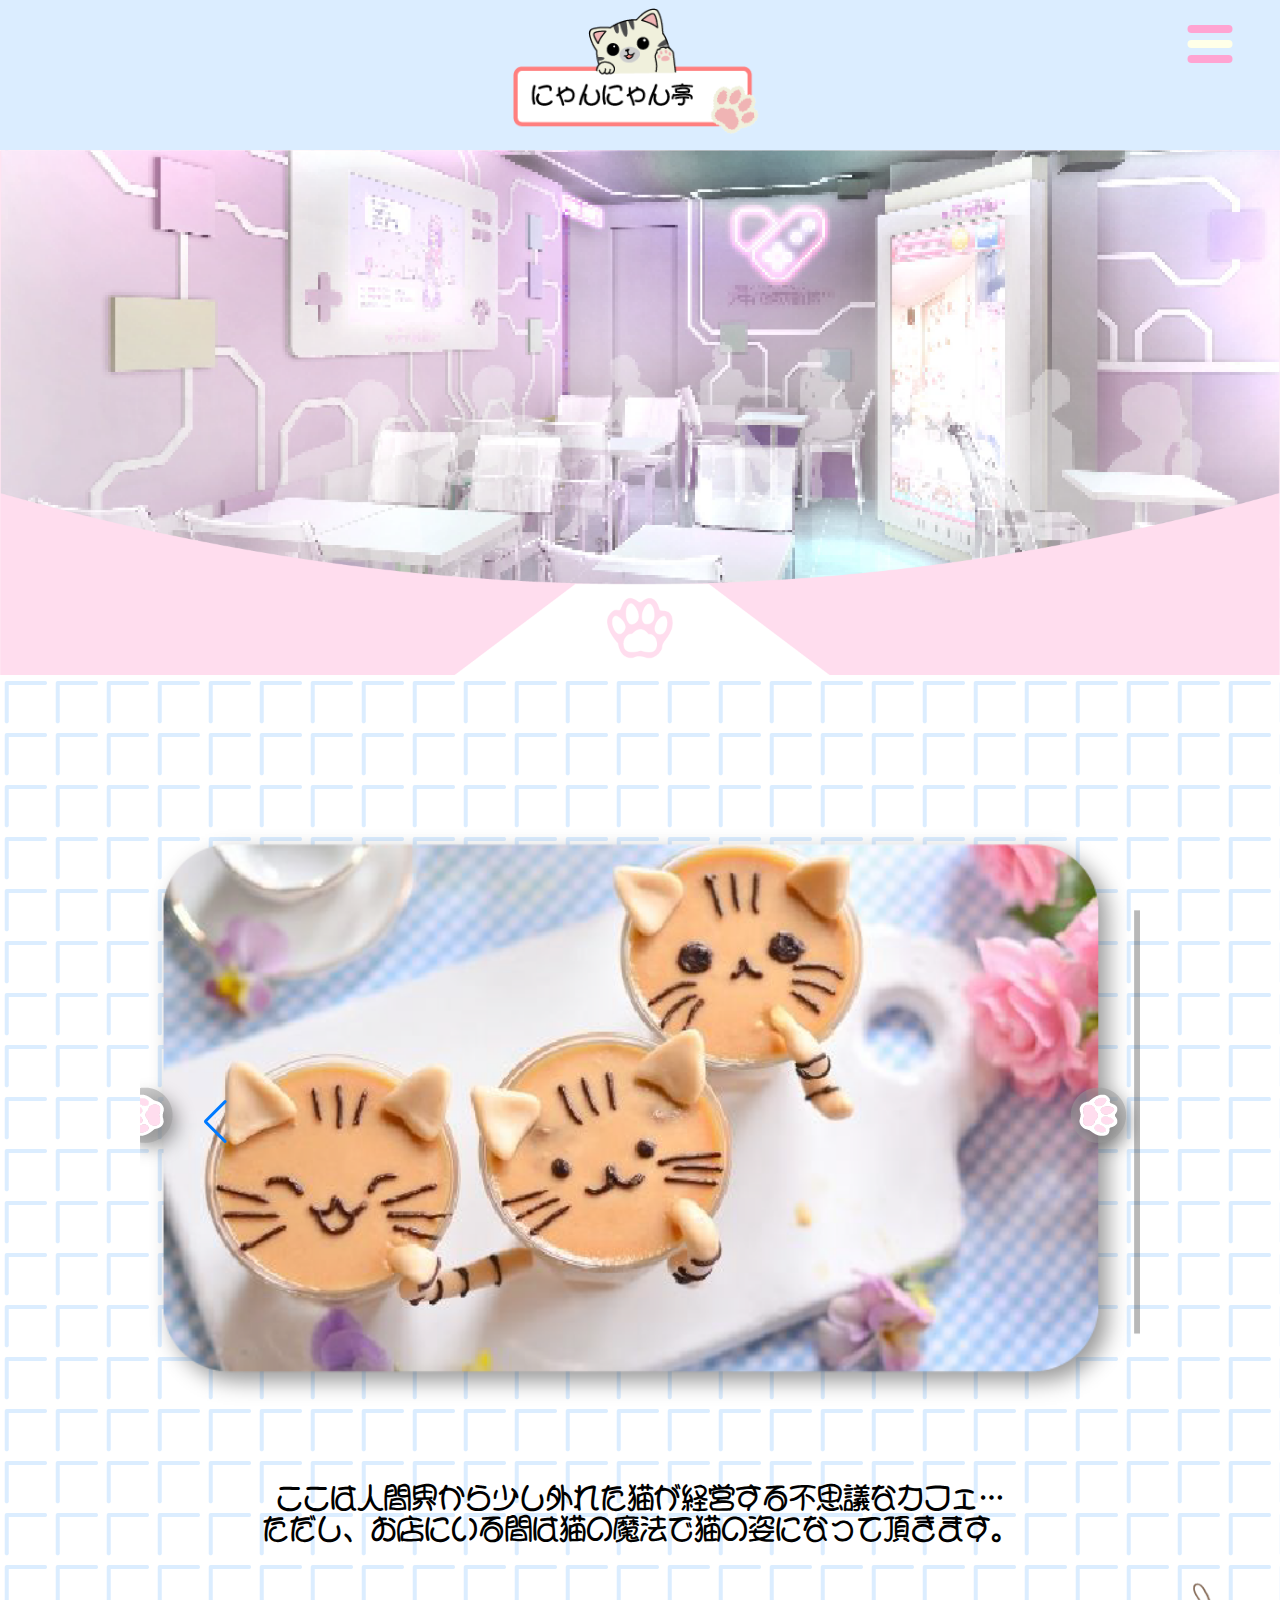
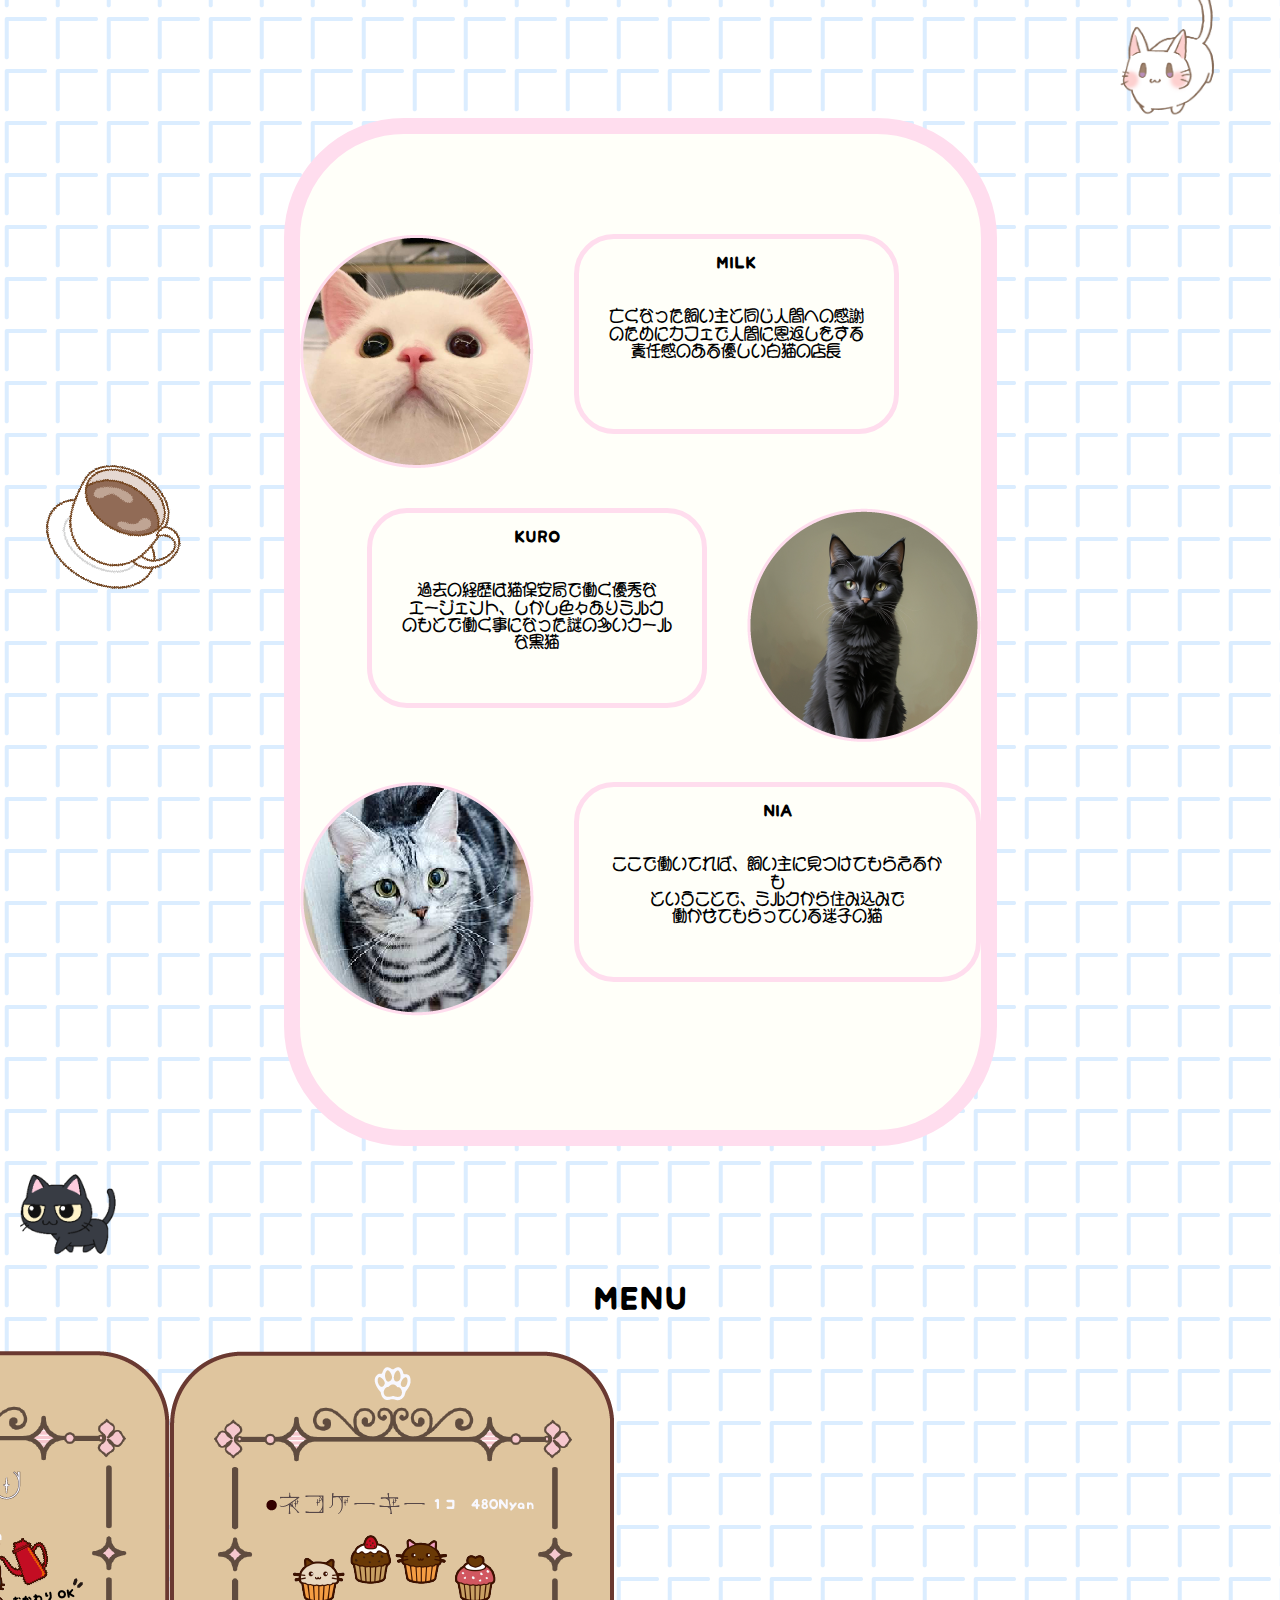
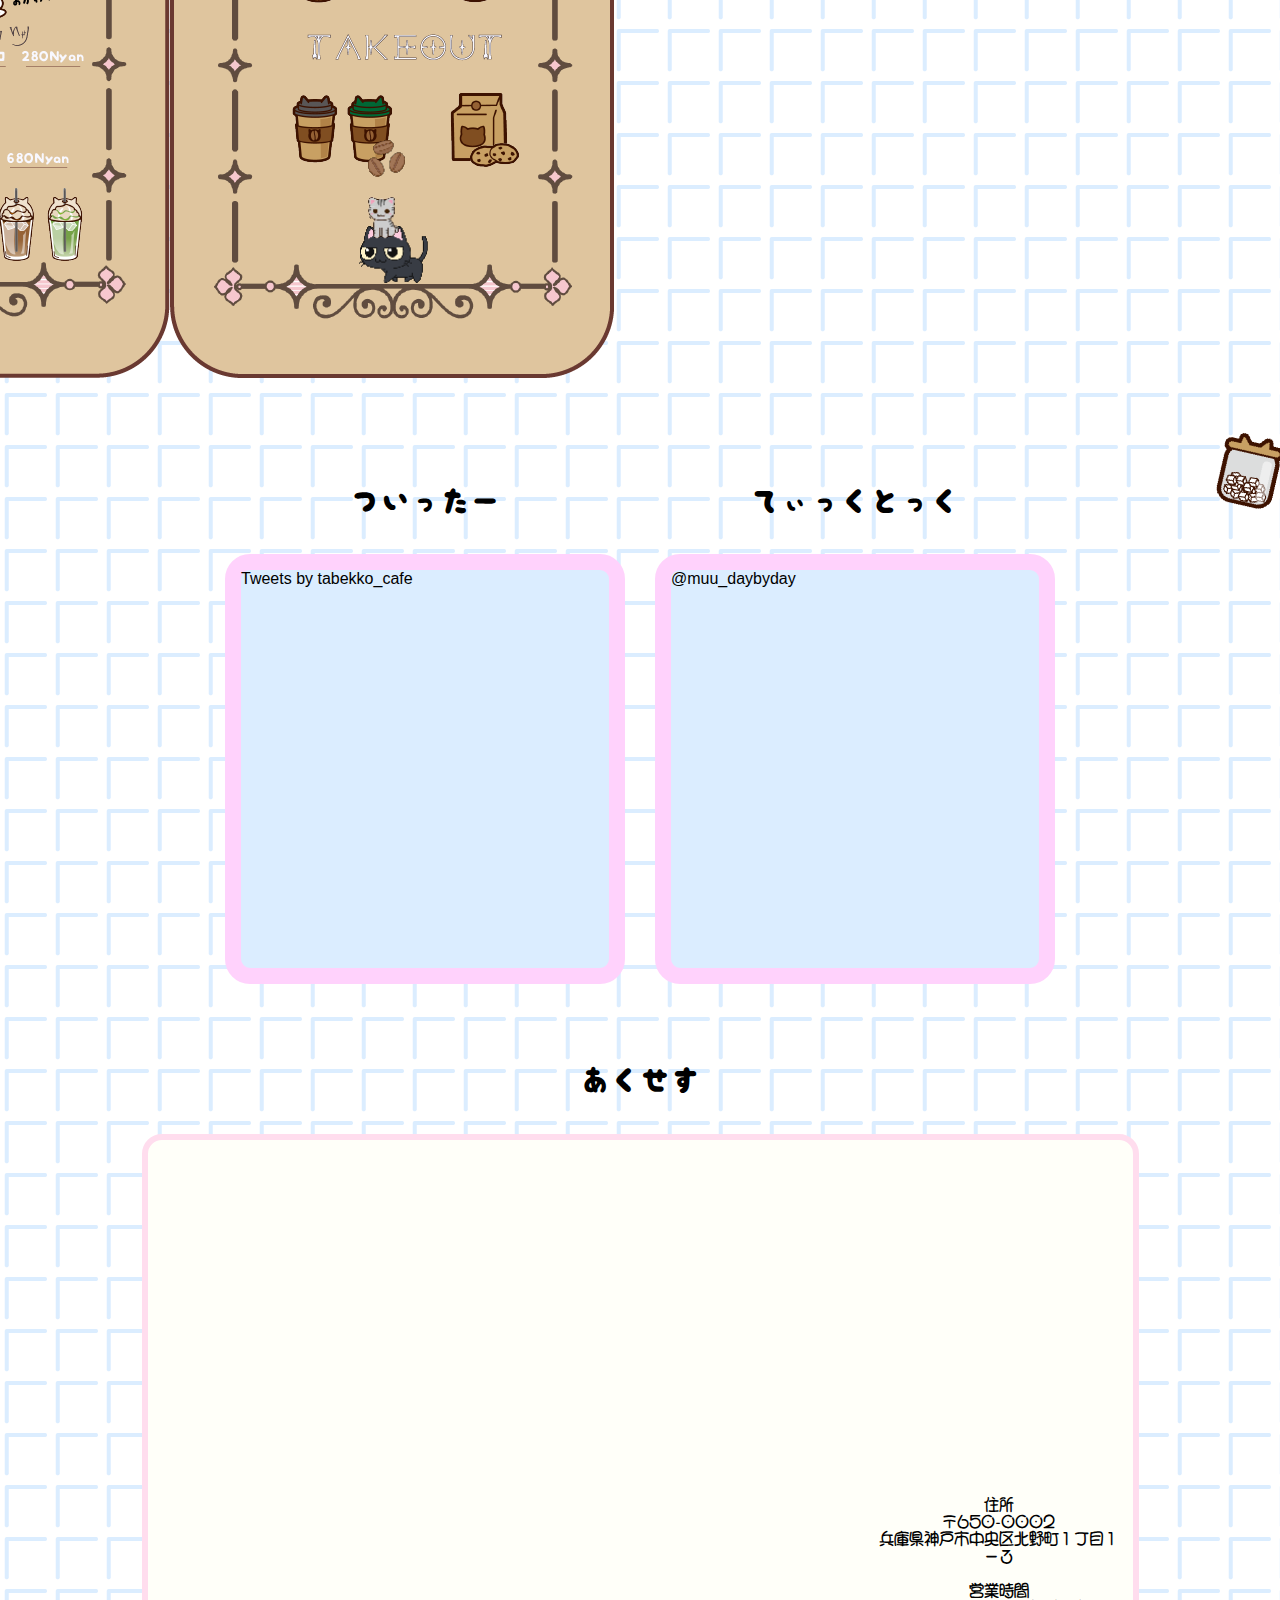
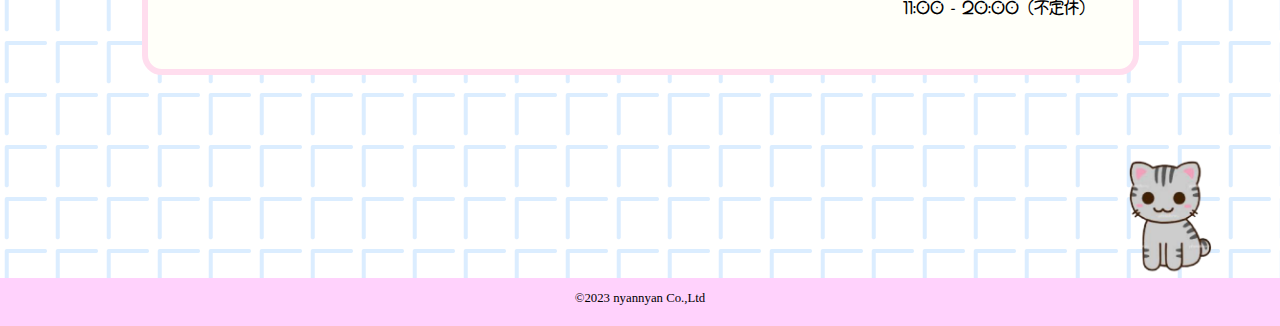
<file: index.html>
<!DOCTYPE html>
<html lang="ja">

<head>
    <meta charset="UTF-8">
    <meta name="viewport" content="width=device-width, initial-scale=1.0">
    <title>Document</title>
    <link rel="stylesheet" href="css/destyle.css">
    <link rel="stylesheet" href="css/style.css">
    <link rel="stylesheet" href="https://cdn.jsdelivr.net/npm/swiper@11/swiper-bundle.min.css" />
    <link rel="stylesheet" href="https://cdnjs.cloudflare.com/ajax/libs/animate.css/4.1.1/animate.min.css" />
    <script src="https://cdn.jsdelivr.net/npm/swiper@11/swiper-bundle.min.js"></script>
</head>

<body>
    <header>
        <div id="logo">
            <img src="pdf/assets.png" alt="”ロゴ">
        </div>
        <div class="header__inner">
            <button id="js-hamburger" type="button" class="hamburger" aria-controls="navigation" aria-expanded="false"
                aria-label="メニューを開く">
                <span class="hamburger__line"></span>
                <!-- <span class="hamburger__text"></span> -->
            </button>
            <div class="header__nav-area js-nav-area" id="navigation">
                <nav id="js-global-navigation" class="global-navigation">
                    <ul class="global-navigation__list">
                        <li>
                            <a href="#concept">こんせぷと</a>
                        </li>
                        <li>
                            <button type="button" class="global-navigation__link -accordion js-sp-accordion-trigger"
                                aria-expanded='false' aria-controls="accordion1">ぷろふぃーる</button>
                            <div id="accordion1" class="accordion js-accordion">
                                <ul class="accordion__list">
                                    <li>
                                        <a href="#milk">みるく</a>
                                    </li>
                                    <li>
                                        <a href="#kuro">くろ</a>
                                    </li>
                                    <li>
                                        <a href="#nia">にあ</a>
                                    </li>
                                </ul>
                            </div>
                        </li>
                        <li>
                            <a href="#menu">めにゅー</a>
                        </li>
                        <li>
                            <a href="#sns">SNS</a>
                        </li>
                        <li>
                            <a href="#acsess">あくせす</a>
                        </li>
                    </ul>
                    <div id="js-focus-trap" tabindex="0"></div>
                </nav>
            </div>
        </div>
    </header>

    <main>
        <div id="shop"><img src="pdf/assets1.png" alt="店内"></div>
        <div class="swiper-area">
            <div class="swiper">
                <!-- Additional required wrapper -->
                <div class="swiper-wrapper">
                    <!-- Slides -->
                    <div class="swiper-slide"><img src="pdf/assets5.png" alt="”サンプル"></div>
                    <div class="swiper-slide"><img src="pdf/assets6.png" alt="サンプル２"></div>
                    <div class="swiper-slide"><img src="pdf/assets7.png" alt="サンプル３"></div>
                    ...
                </div>
                <!-- If we need pagination -->
                <div class="swiper-pagination"></div>
                <div class="swiper-button-prev"><img src="pdf/assets4.png" alt="”戻る"></div>
                <div class="swiper-button-next"><img src="pdf/assets3.png" alt="次へ"></div>
            </div>
            <!-- If we need navigation buttons -->

        </div>

        <h1 id="concept" class="h1h1 animate__animated animate__fadeInUp">ここは人間界から少し外れた猫が経営する不思議なカフェ…<br>
            ただし、お店にいる間は猫の魔法で猫の姿になって頂きます。</h1>
            <div class="siro">
                <img src="pdf/sironeko.png" alt="白猫">
            </div>

        <section id="sec02">
            <!-- <div class="coffe">
                <img src="pdf/coffe.png" alt="コーヒー">
            </div> -->
            <div id="profile">
                <div class="icon">
                    <div class="char">
                        <div><img src="pdf/assets8.png" alt=""></div>
                        <div class="text">
                            <h3 id="milk">MILK</h3>
                            <p>亡くなった飼い主と同じ人間への感謝<br>
                                のためにカフェで人間に恩返しをする<br>
                                責任感のある優しい白猫の店長</p>
                        </div>
                    </div>
                </div>
                <div class="icon2">
                    <div class="char2">
                        <div><img src="pdf/assets9.png" alt=""></div>
                        <div class="text">
                            <h3 id="kuro">KURO</h3>
                            <p>過去の経歴は猫保安局で働く優秀な<br>
                                エージェント、しかし色々ありミルク<br>
                                のもとで働く事になった謎の多いクール<br>
                                な黒猫</p>
                        </div>
                    </div>
                </div>
                <div class="icon3">
                    <div class="char">
                        <div><img src="pdf/assets10.png" alt=""></div>
                        <div class="text">
                            <h3 id="nia">NIA</h3>
                            <p>ここで働いてれば、飼い主に見つけてもらえるかも<br>
                                ということで、ミルクから住み込みで<br>
                                働かせてもらっている迷子の猫</p>
                        </div>
                    </div>
                </div>
            </div>
        </section>

        <section id="sec03">
            <div class="kuroneko">
                <img src="pdf/kuroneko.png" alt="黒猫">
            </div>
            <h2 id="menu">MENU</h2>
            <div class="menu">
                <div><img src="pdf/assets11.png" alt="メニュー１"></div>
                <div><img src="pdf/assets12.png" alt="メニュー２"></div>
            </div>
        </section>
        <div class="sugar">
            <img src="pdf/sugar.png" alt="砂糖">
        </div>

        <section id="sec04">
            <div id="sns" class="sns">
                <h2>ついったー</h2>
                <div class="sns2">
                    <a class="twitter-timeline" data-width="400" data-height="400"
                        href="https://twitter.com/tabekko_cafe?ref_src=twsrc%5Etfw">Tweets by tabekko_cafe</a>
                    <script async src="https://platform.twitter.com/widgets.js" charset="utf-8"></script>
                </div>
            </div>
            <div class="sns">
                <h2>てぃっくとっく</h2>
                <div class="sns2">
                    <blockquote class="tiktok-embed" cite="https://www.tiktok.com/@muu_daybyday"
                        data-unique-id="muu_daybyday" data-embed-type="creator"
                        style="max-width: 400px; height: 400px;">
                        <section> <a target="_blank"
                                href="https://www.tiktok.com/@muu_daybyday?refer=creator_embed">@muu_daybyday</a>
                        </section>
                    </blockquote>
                    <script async src="https://www.tiktok.com/embed.js"></script>
                </div>
            </div>
        </section>

        <section id="sec05">
            <div>
                <h2>あくせす</h2>
                <div id="acsess" class="acsess">
                    <div id="map">
                        <iframe src="https://www.google.com/maps/embed?pb=!1m18!1m12!1m3!1d3280.
                    231326154682!2d135.1930707!3d34.6993449!2m3!1f0!2f0!3f0!3m2!1i1024!2i768!4f13.
                    1!3m3!1m2!1s0x60008ee71dee802f%3A0xca14a9adc4e242db!2z44CSNjUwLTAwMDIg5YW15bqr55
                    yM56We5oi45biC5Lit5aSu5Yy65YyX6YeO55S677yR5LiB55uu77yR4oiS77yTIO-8rO-8pe-8peODu--
                    8qO-8pe-8qe-8rQ!5e0!3m2!1sja!2sjp!4v1701072682252!5m2!1sja!2sjp" width="685" height="455"
                            style="border:0;" allowfullscreen="" loading="lazy"
                            referrerpolicy="no-referrer-when-downgrade">
                        </iframe>
                    </div>
                    <p class="addess">
                        住所<br>
                        〒650-0002<br>
                        兵庫県神戸市中央区北野町１丁目１−３<br>
                        <br>
                        営業時間<br>
                        11:00 - 20:00（不定休）
                    </p>
                </div>
            </div>
        </section>
        <div class="amesyo">
            <img src="pdf/amesyo.png" alt="アメリカンショートヘアー">
        </div>

    </main>
    <footer>
        <small>&copy;2023 nyannyan Co.,Ltd</small>
    </footer>
    <script src="js/common.js"></script>
</body>

</html>
</file>
<file: css/style.css>
@font-face {
    font-family: "ぽぷらむ";
    src: url(PopRumCute.otf);
}

@font-face {
    font-family: "わくわく";
    src: url(mini-wakuwaku-maru.otf);
}

header {
    background-color: #DBEDFF;
    width: 100%;
    max-height: 161px;
}

a {
    font-family: sans-serif;
    text-decoration: none;
}

.hamburger {
    display: block;
    height: 60px;
    margin-left: auto;
    position: fixed;
    top: 10px;
    right: 10px;
    z-index: 10;
    width: 60px;
    border: none;
    background-color: transparent;
}

.hamburger.-active .hamburger__line {
    background-color: transparent;
}

.hamburger.-active .hamburger__line::before {
    top: 0;
    transform: rotate(45deg);
}

.hamburger.-active .hamburger__line::after {
    top: 0;
    transform: rotate(-45deg);
}

.hamburger.-active .hamburger__text::before {
    content: 'とじる';
}

.hamburger__line {
    display: block;
    height: 8px;
    border-radius: 10px;
    position: fixed;
    transform: translateX(-50%);
    width: 45px;
    background-color: #ffffe8;
    transition: 0.4s;
}

.hamburger__line:before,
.hamburger__line:after {
    content: "";
    display: block;
    height: 100%;
    position: absolute;
    width: 100%;
    border-radius: 10px;
    background-color: #ffa4d2;
    transition: inherit;
}

.hamburger__line:before {
    top: -15px;
}

.hamburger__line:after {
    top: 15px;
}

.hamburger__text {
    position: absolute;
    bottom: 8px;
    left: 50%;
    transform: translateX(-50%);
    width: 100%;
}

.siro{
    width: 100%;
    text-align: right;
    padding-right: 50px;
}

.siro img{
    min-width: 120px;
    width: 10%;
}

#sec02{
    display: flex;
    align-items: center;
    justify-content: center;
    background: url(../pdf/coffe.png) no-repeat;
    background-position: 5px 300px;
}

.coffe{
    max-width: 60%;
    min-width: 20%;

}

.coffe img{
    width: 50%;
    background-color: aqua;
}

.header {
    width: 300px;
}

.header__nav-area {
    position: fixed;
    top: 156px;
    right: 0%;
    z-index: 9;
    height: 65vh;
    border-radius: 15px;
    width: 300px;
    visibility: hidden;
    padding-top: 60px;
    background-color: #fff;
    opacity: 90%;
    transition: 0.4s;
}

.header__nav-area.-active {
    visibility: visible;
}

.global-navigation {
    padding-top: 40px;
    padding-right: 25px;
    padding-bottom: 120px;
    padding-left: 25px;
}

.global-navigation__list>li {
    padding-bottom: 20px;
    border-bottom: 2px solid #e7e9ee;
}

.global-navigation__list>li+li {
    margin-top: 20px;
}

.global-navigation__link {
    display: flex;
    align-items: center;
    justify-content: space-between;
    color: #172e59;
    font-weight: 900;
    transition: color 0.4s;
    font-size: 0.875rem;
}

.global-navigation__link.-accordion {
    position: relative;
    background: none;
    border: none;
    -webkit-appearance: none;
    -moz-appearance: none;
    appearance: none;
    width: 100%;
    padding: 0;
}

.global-navigation__link.-accordion::after {
    content: '';
    display: block;
    height: 12px;
    position: absolute;
    top: 50%;
    right: 5px;
    width: 2px;
    background-color: #172e59;
    transform: translateY(-50%);
    transition: transform 0.4s;
}

.global-navigation__link.-accordion::before {
    content: '';
    display: block;
    height: 2px;
    position: absolute;
    top: 50%;
    right: 0;
    width: 12px;
    background-color: #172e59;
    transform: translateY(-50%);

}

.global-navigation__link.-active::after {
    transform: translateY(-50%) rotate(-90deg);
}

.accordion {
    height: 0;
    overflow: hidden;
    visibility: hidden;
    transition: 0.4s;
}

.accordion.-active {
    height: auto;
    padding-top: 30px;
    visibility: visible;
}

.accordion__list li {
    font-size: 0.75rem;
}

.accordion__list li+li {
    margin-top: 21px;
}

.accordion__link {
    color: #172e59;
}

#logo {
    max-width: 270px;
    min-height: 30px;
    margin: 0 auto;
}

#logo img {
    width: 100%;
    height: auto;
    padding: 0.5rem;
}

#shop {
    width: 100%;
    aspect-ratio: 16/9;
}

#shop img {
    width: 100%;
    height: auto;

}

main {
    max-width: 1920px;
    height: auto;
}

body {
    background: url(../pdf/bg_web.png);
    background-repeat: repeat;
    z-index: -1;
}

.swiper-area {
    margin-top: -3rem;

}

.swiper {
    width: 1000px;
    height: 600px;
    margin: 0 auto;
}

.swiper-slide img {
    height: auto;
    width: 860px;
}

.swiper-button-prev,
.swiper-button-next {
    height: 50px;
    width: 50px;
}

.swiper-slide img {
    height: auto;
    width: 100%;
}



h1 {
    font-family: "ぽぷらむ";
    font-size: 27px;
    text-align: center;
    padding-top: 60px;
    padding-bottom: 35px;
}

h2 {
    font-family: "わくわく";
    font-size: 30px;
    text-align: center;
    padding-bottom: 35px;
}

h3 {
    font-family: "わくわく";
    font-size: 15px;
    text-align: center;
    padding-top: 16px;
    padding-bottom: 35px;
}

p {
    font-family: "ぽぷらむ";
    font-size: 15px;
    text-align: center;
}

.global-navigation__link {
    color: #ffa4d2;
}

.global-navigation__list a {
    font-family: "わくわく";
    display: flex;
    justify-content: center;
    color: rgba(137, 186, 235, 0.932);
}

#profile {
    background-color: #FFFFF9;
    border: 16px solid #FFDDEE;
    border-radius: 120px;
    max-width: 942px;
    min-width: 320px;
    height: 1028px;
    margin: 0 auto;
}

.icon {
    max-width: 100%;
    min-width: 300px;
    height: auto;
    padding-top: 100px;
}

.char {
    display: flex;
    padding-bottom: 40px;
    gap: 40px;
}

.char2 {
    display: flex;
    flex-direction: row-reverse;
    padding-bottom: 40px;
    gap: 40px;
}

.text {
    background-color: #FFFFF9;
    border: 5px solid #FFDDEE;
    border-radius: 40px;
    max-width: 407px;
    height: 200px;
    padding: 0 30px;
    gap: 1rem;
}

.kuroneko{
    max-width: 231px;
    min-width: 61px;
    padding: 20px;
}

.kuroneko img{
    width: 50%;
}

.menu {
    max-width: calc(566px / 1920px * 90%);
    display: flex;
    justify-content: center;
}


.sugar{
    max-width: 201px;
    min-width: 48px;
    position: relative;
    top: 40px;
    left: 1200px;
}

.sugar img{
    width: 50%;
}

#sec04 {
    padding-top: 80pxpx;
    display: flex;
    justify-content: center;
    gap: 30px;
}

.sns2 {
    background-color: #DBEDFF;
    border: 16px solid #FFD2FC;
    border-radius: 25px;
    margin: 0 auto;
    width: 400px;
    height: 430px;
}

.tiktok-embed.twitter-tweet {
    display: flex;
    justify-content: center;
}

#sec05 {
    padding-top: 80px;
    padding-bottom: 80px;
}

.acsess {
    width: 997px;
    height: 541px;
    background-color: #FFFFF9;
    border: 6px solid #FFDDEE;
    border-radius: 20px;
    display: flex;
    margin: 0 auto;
}

#map {
    display: flex;
    align-items: center;
    padding: 16px;
}

.addess {
    display: flex;
    align-items: end;
    padding-bottom: 52px;
}

body .tiktok-embed {
    margin: 0;
}

footer {
    width: 100%;
    max-height: 180px;
    min-height: 48px;
    background-color: #FFD2FC;
    text-align: center;
    padding: 10px;
}

.amesyo{
    width: 100%;
    text-align: right;
    padding-right: 50px;
}

.amesyo img{
    min-width: 120px;
    width: 10%;
}


@media (max-width: 900px) {
    body {
        font-size: 15px;
        background: url(../pdf/bg_ph.png);
        background-repeat: repeat;
        z-index: -1;
    }

    h1 {
        font-size: 25px;
    }

    p {
        font-size: 80%;
    }

    header {
        background-color: #DBEDFF;
        width: 100%;
        max-height: 100px;
    }

    #logo {
        max-width: 200px;
        min-height: 30px;
        margin: 0 auto;
    }

    #shop img {
        object-fit: contain;
    }

    .swiper {
        width: 100%;
        height: auto;
    }

    .swiper-slide img {
        width: 100%;
    }

    #profile {
        width: 80%;
        height: auto;
        border-radius: 50px;
        border: 10px solid #FFDDEE;
        margin: 0 auto;
    }

    .char,
    .char2 {
        flex-direction: column;
        align-items: center;
        margin: 0 auto;
    }

    #sec04 {
        flex-direction: column;
    }

    .char.char2 {
        flex-direction: column;
    }

    .text {
        width: 80%;
        height: auto;
        flex-direction: column;
        padding-bottom: 40px;
    }

    .menu {
        width: 80%;
        margin: 0 auto;
        flex-direction: column;
    }

    .menu img {
        width: 100%;
    }

    .acsess {
        flex-direction: column;
        width: 80%;
        height: auto;
    }

    .hamburger__line {
        display: block;
        height: 8px;
        border-radius: 8px;
        position: fixed;
        top: 50px;
        right: 10px;
        transform: translateX(-50%);
        width: 40px;
        background-color: #ffffe8;
        transition: 0.4s;
    }

    .hamburger__line:before {
        top: -13px;
    }

    .hamburger__line:after {
        top: 13px;
    }
}
</file>
<file: css/destyle.css>
/*! destyle.css v4.0.0 | MIT License | https://github.com/nicolas-cusan/destyle.css */

/* Reset box-model and set borders */
/* ============================================ */

*,
::before,
::after {
    box-sizing: border-box;
    border-style: solid;
    border-width: 0;
}

/* Document */
/* ============================================ */

/**
 * 1. Correct the line height in all browsers.
 * 2. Prevent adjustments of font size after orientation changes in iOS.
 * 3. Remove gray overlay on links for iOS.
 */

html {
    line-height: 1.15;
    /* 1 */
    -webkit-text-size-adjust: 100%;
    /* 2 */
    -webkit-tap-highlight-color: transparent;
    /* 3*/
}

/* Sections */
/* ============================================ */

/**
 * Remove the margin in all browsers.
 */

body {
    margin: 0;
}

/**
 * Render the `main` element consistently in IE.
 */

main {
    display: block;
}

/* Vertical rhythm */
/* ============================================ */

p,
table,
blockquote,
address,
pre,
iframe,
form,
figure,
dl {
    margin: 0;
}

/* Headings */
/* ============================================ */

h1,
h2,
h3,
h4,
h5,
h6 {
    font-size: inherit;
    font-weight: inherit;
    margin: 0;
}

/* Lists (enumeration) */
/* ============================================ */

ul,
ol {
    margin: 0;
    padding: 0;
    list-style: none;
}

/* Lists (definition) */
/* ============================================ */

dt {
    font-weight: bold;
}

dd {
    margin-left: 0;
}

/* Grouping content */
/* ============================================ */

/**
 * 1. Add the correct box sizing in Firefox.
 * 2. Show the overflow in Edge and IE.
 */

hr {
    box-sizing: content-box;
    /* 1 */
    height: 0;
    /* 1 */
    overflow: visible;
    /* 2 */
    border-top-width: 1px;
    margin: 0;
    clear: both;
    color: inherit;
}

/**
 * 1. Correct the inheritance and scaling of font size in all browsers.
 * 2. Correct the odd `em` font sizing in all browsers.
 */

pre {
    font-family: monospace, monospace;
    /* 1 */
    font-size: inherit;
    /* 2 */
}

address {
    font-style: inherit;
}

/* Text-level semantics */
/* ============================================ */

/**
 * Remove the gray background on active links in IE 10.
 */

a {
    background-color: transparent;
    text-decoration: none;
    color: inherit;
}

/**
 * 1. Remove the bottom border in Chrome 57-
 * 2. Add the correct text decoration in Chrome, Edge, IE, Opera, and Safari.
 */

abbr[title] {
    text-decoration: underline dotted;
    /* 2 */
}

/**
 * Add the correct font weight in Chrome, Edge, and Safari.
 */

b,
strong {
    font-weight: bolder;
}

/**
 * 1. Correct the inheritance and scaling of font size in all browsers.
 * 2. Correct the odd `em` font sizing in all browsers.
 */

code,
kbd,
samp {
    font-family: monospace, monospace;
    /* 1 */
    font-size: inherit;
    /* 2 */
}

/**
 * Add the correct font size in all browsers.
 */

small {
    font-size: 80%;
}

/**
 * Prevent `sub` and `sup` elements from affecting the line height in
 * all browsers.
 */

sub,
sup {
    font-size: 75%;
    line-height: 0;
    position: relative;
    vertical-align: baseline;
}

sub {
    bottom: -0.25em;
}

sup {
    top: -0.5em;
}

/* Replaced content */
/* ============================================ */

/**
 * Prevent vertical alignment issues.
 */

svg,
img,
embed,
object,
iframe {
    vertical-align: bottom;
}

/* Forms */
/* ============================================ */

/**
 * Reset form fields to make them styleable.
 * 1. Make form elements stylable across systems iOS especially.
 * 2. Inherit text-transform from parent.
 */

button,
input,
optgroup,
select,
textarea {
    -webkit-appearance: none;
    /* 1 */
    appearance: none;
    vertical-align: middle;
    color: inherit;
    font: inherit;
    background: transparent;
    padding: 0;
    margin: 0;
    border-radius: 0;
    text-align: inherit;
    text-transform: inherit;
    /* 2 */
}

/**
 * Correct cursors for clickable elements.
 */

button,
[type="button"],
[type="reset"],
[type="submit"] {
    cursor: pointer;
}

button:disabled,
[type="button"]:disabled,
[type="reset"]:disabled,
[type="submit"]:disabled {
    cursor: default;
}

/**
 * Improve outlines for Firefox and unify style with input elements & buttons.
 */

:-moz-focusring {
    outline: auto;
}

select:disabled {
    opacity: inherit;
}

/**
 * Remove padding
 */

option {
    padding: 0;
}

/**
 * Reset to invisible
 */

fieldset {
    margin: 0;
    padding: 0;
    min-width: 0;
}

legend {
    padding: 0;
}

/**
 * Add the correct vertical alignment in Chrome, Firefox, and Opera.
 */

progress {
    vertical-align: baseline;
}

/**
 * Remove the default vertical scrollbar in IE 10+.
 */

textarea {
    overflow: auto;
}

/**
 * Correct the cursor style of increment and decrement buttons in Chrome.
 */

[type="number"]::-webkit-inner-spin-button,
[type="number"]::-webkit-outer-spin-button {
    height: auto;
}

/**
 * Correct the outline style in Safari.
 */

[type="search"] {
    outline-offset: -2px;
    /* 1 */
}

/**
 * Remove the inner padding in Chrome and Safari on macOS.
 */

[type="search"]::-webkit-search-decoration {
    -webkit-appearance: none;
}

/**
 * 1. Correct the inability to style clickable types in iOS and Safari.
 * 2. Fix font inheritance.
 */

::-webkit-file-upload-button {
    -webkit-appearance: button;
    /* 1 */
    font: inherit;
    /* 2 */
}

/**
 * Fix appearance for Firefox
 */
[type="number"] {
    -moz-appearance: textfield;
}

/**
 * Clickable labels
 */

label[for] {
    cursor: pointer;
}

/* Interactive */
/* ============================================ */

/*
 * Add the correct display in Edge, IE 10+, and Firefox.
 */

details {
    display: block;
}

/*
 * Add the correct display in all browsers.
 */

summary {
    display: list-item;
}

/*
 * Remove outline for editable content.
 */

[contenteditable]:focus {
    outline: auto;
}

/* Tables */
/* ============================================ */

/**
1. Correct table border color inheritance in all Chrome and Safari.
*/

table {
    border-color: inherit;
    /* 1 */
    border-collapse: collapse;
}

caption {
    text-align: left;
}

td,
th {
    vertical-align: top;
    padding: 0;
}

th {
    text-align: left;
    font-weight: bold;
}
</file>
